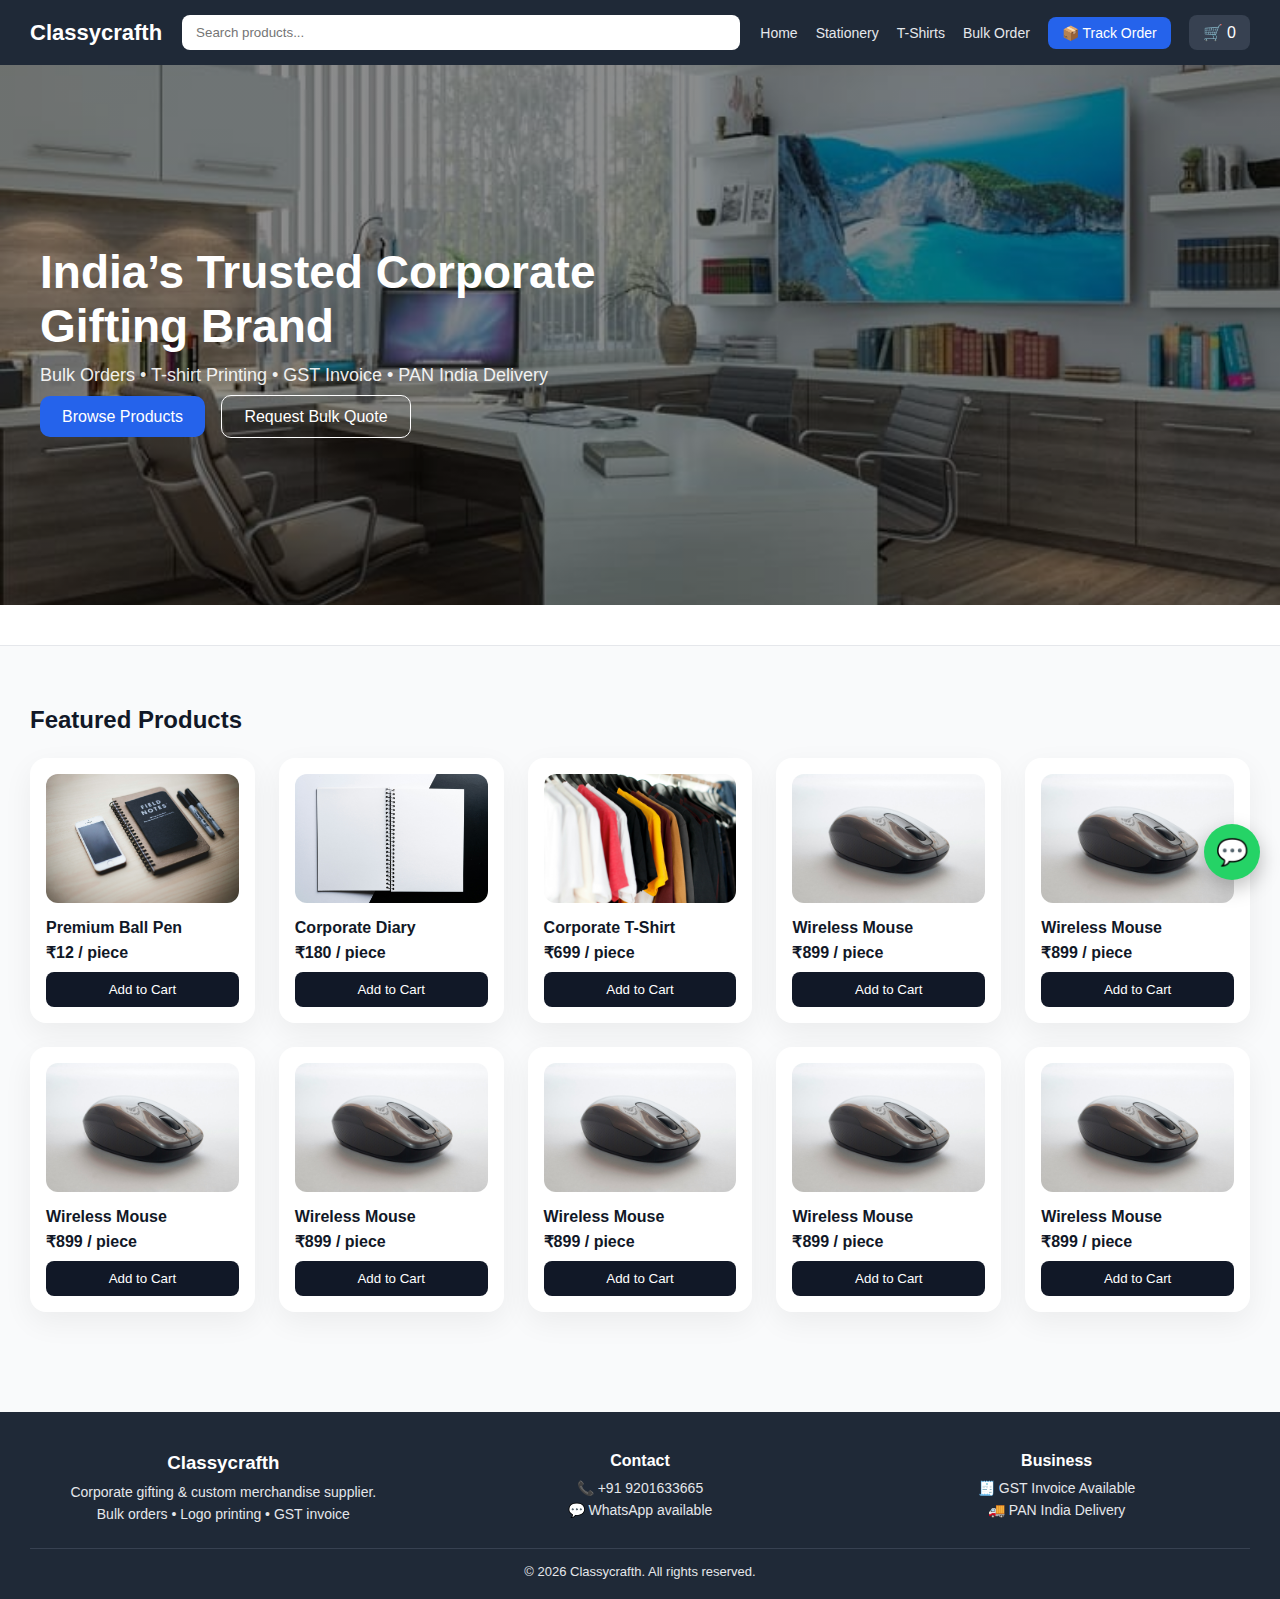
<file: index.html>
<!DOCTYPE html>
<html lang="en">
<head>
  <meta charset="UTF-8">

  <!-- BASIC SEO -->
  <title>Classycrafth | Corporate Gifting & Custom Merchandise</title>
  <meta name="description" content="Classycrafth – Corporate gifting & custom merchandise supplier. Bulk orders, logo printing, GST invoice & PAN India delivery.">
  <meta name="keywords" content="corporate gifting, custom merchandise, bulk gifts, logo printing, GST invoice">
  <meta name="author" content="Classycrafth">
  <meta name="viewport" content="width=device-width, initial-scale=1.0">

  <!-- CANONICAL (VERY IMPORTANT FOR GOOGLE) -->
  <link rel="canonical" href="https://classycrafth.com/">

  <!-- OPEN GRAPH (WhatsApp / Facebook share) -->
  <meta property="og:title" content="Classycrafth | Corporate Gifting & Custom Merchandise">
  <meta property="og:description" content="Bulk corporate gifts, custom branding, GST invoice & PAN India delivery.">
  <meta property="og:type" content="website">
  <meta property="og:url" content="https://classycrafth.com/">
  <meta property="og:image" content="https://classycrafth.com/images/hero.jpg">

  <!-- STYLES -->
  <link rel="stylesheet" href="style.css">
</head>

<!-- WHATSAPP FLOATING BUTTON -->
<a
  href="https://wa.me/919201633665?text=Hello%20Classycrafth,%20I%20want%20to%20enquire%20about%20bulk%20corporate%20gifting."
  class="whatsapp-float"
  target="_blank"
>
  💬
</a>

<body>

<!-- TOP BAR -->

<!-- HEADER -->
<header class="header">
  <div class="logo">Classycrafth</div>

  <input class="search" placeholder="Search products...">

  <nav>
    <a href="index.html">Home</a>
    <a href="#">Stationery</a>
    <a href="#">T-Shirts</a>
    <a href="#">Bulk Order</a>

    <!-- TRACK ORDER -->
    <a href="track-order.html" class="track-btn">
      📦 Track Order
    </a>

    <!-- CART -->
    <div class="cart" onclick="location.href='cart.html'">
      🛒 <span id="cart-count">0</span>
    </div>
  </nav>
</header>

<!-- HERO -->
<section class="hero">
  <div class="hero-content">
    <h1>India’s Trusted Corporate Gifting Brand</h1>
    <p>Bulk Orders • T-shirt Printing • GST Invoice • PAN India Delivery</p>

    <div class="hero-actions">
      <a href="#products" class="btn-primary">Browse Products</a>
      <a href="bulk-order.html" class="btn-secondary">Request Bulk Quote</a>
    </div>
  </div>
</section>

<!-- TRUST STRIP -->
<section class="trust">
 
</section>

<!-- PRODUCTS -->
<section class="section" id="products">
  <h2>Featured Products</h2>

  <div class="products">

    <div class="card">
      <img src="images/pen.jpg" alt="Premium Ball Pen">
      <h3>Premium Ball Pen</h3>
      <p class="price">₹12 / piece</p>
      <button class="add-to-cart" data-id="1" data-name="Premium Ball Pen" data-price="12" data-image="images/pen.jpg">
        Add to Cart
      </button>
    </div>

    <div class="card">
      <img src="images/diary.jpg" alt="Corporate Diary">
      <h3>Corporate Diary</h3>
      <p class="price">₹180 / piece</p>
      <button class="add-to-cart" data-id="2" data-name="Corporate Diary" data-price="180" data-image="images/diary.jpg">
        Add to Cart
      </button>
    </div>

    <div class="card">
      <img src="images/tshirt.jpg" alt="Corporate T-Shirt">
      <h3>Corporate T-Shirt</h3>
      <p class="price">₹699 / piece</p>
      <button class="add-to-cart" data-id="3" data-name="Corporate T-Shirt" data-price="699" data-image="images/tshirt.jpg">
        Add to Cart
      </button>
    </div>

    <div class="card">
      <img src="images/mouse.jpg" alt="Wireless Mouse">
      <h3>Wireless Mouse</h3>
      <p class="price">₹899 / piece</p>
      <button class="add-to-cart" data-id="4" data-name="Wireless Mouse" data-price="899" data-image="images/mouse.jpg">
        Add to Cart
      </button>
    </div>

    <div class="card">
      <img src="images/mouse.jpg" alt="Wireless Mouse">
      <h3>Wireless Mouse</h3>
      <p class="price">₹899 / piece</p>
      <button class="add-to-cart" data-id="4" data-name="Wireless Mouse" data-price="899" data-image="images/mouse.jpg">
        Add to Cart
      </button>
    </div>

    <div class="card">
      <img src="images/mouse.jpg" alt="Wireless Mouse">
      <h3>Wireless Mouse</h3>
      <p class="price">₹899 / piece</p>
      <button class="add-to-cart" data-id="4" data-name="Wireless Mouse" data-price="899" data-image="images/mouse.jpg">
        Add to Cart
      </button>
    </div>

    <div class="card">
      <img src="images/mouse.jpg" alt="Wireless Mouse">
      <h3>Wireless Mouse</h3>
      <p class="price">₹899 / piece</p>
      <button class="add-to-cart" data-id="4" data-name="Wireless Mouse" data-price="899" data-image="images/mouse.jpg">
        Add to Cart
      </button>
    </div>

    <div class="card">
      <img src="images/mouse.jpg" alt="Wireless Mouse">
      <h3>Wireless Mouse</h3>
      <p class="price">₹899 / piece</p>
      <button class="add-to-cart" data-id="4" data-name="Wireless Mouse" data-price="899" data-image="images/mouse.jpg">
        Add to Cart
      </button>
    </div>

    <div class="card">
      <img src="images/mouse.jpg" alt="Wireless Mouse">
      <h3>Wireless Mouse</h3>
      <p class="price">₹899 / piece</p>
      <button class="add-to-cart" data-id="4" data-name="Wireless Mouse" data-price="899" data-image="images/mouse.jpg">
        Add to Cart
      </button>
    </div>

    <div class="card">
      <img src="images/mouse.jpg" alt="Wireless Mouse">
      <h3>Wireless Mouse</h3>
      <p class="price">₹899 / piece</p>
      <button class="add-to-cart" data-id="4" data-name="Wireless Mouse" data-price="899" data-image="images/mouse.jpg">
        Add to Cart
      </button>
    </div>

      </div>
</section>

<!-- FOOTER -->
<!-- FOOTER -->
<footer class="footer">
  <div class="footer-content">
    <div>
      <h3>Classycrafth</h3>
      <p>Corporate gifting & custom merchandise supplier.</p>
      <p>Bulk orders • Logo printing • GST invoice</p>
    </div>

    <div>
      <h4>Contact</h4>
      <p>📞 +91 9201633665</p>
      <p>💬 WhatsApp available</p>
    </div>

    <div>
      <h4>Business</h4>
      <p>🧾 GST Invoice Available</p>
      <p>🚚 PAN India Delivery</p>
    </div>
  </div>

  <div class="footer-bottom">
    © 2026 Classycrafth. All rights reserved.
  </div>
</footer>


<!-- JS -->
<script>
let cart = JSON.parse(localStorage.getItem("cart")) || [];

function updateCartCount() {
  document.getElementById("cart-count").innerText = cart.length;
}

document.querySelectorAll(".add-to-cart").forEach(button => {
  button.addEventListener("click", () => {
    const product = {
      id: button.dataset.id,
      name: button.dataset.name,
      price: button.dataset.price,
      image: button.dataset.image,
      qty: 1
    };

    cart.push(product);
    localStorage.setItem("cart", JSON.stringify(cart));
    updateCartCount();
    alert("Product added to cart");
  });
});

updateCartCount();
</script>

</body>
</html>
</file>
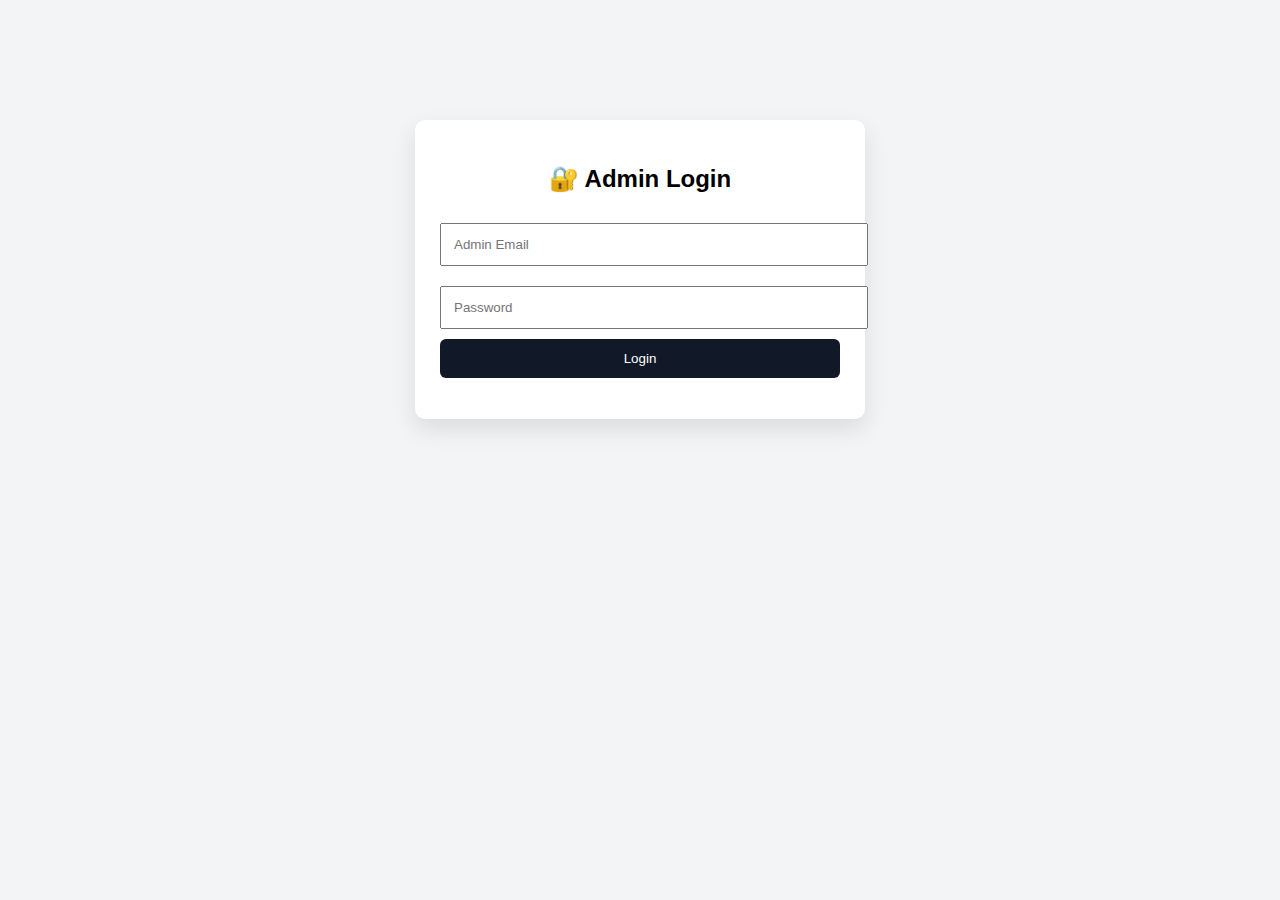
<file: admin-login.html>
<!DOCTYPE html>
<html lang="en">
<head>
  <meta charset="UTF-8">
  <title>Admin Login | Classycrafth</title>
  <meta name="viewport" content="width=device-width, initial-scale=1.0">

  <style>
    body{
      font-family: Arial, sans-serif;
      background:#f3f4f6;
    }
    .box{
      max-width:400px;
      margin:120px auto;
      background:#fff;
      padding:25px;
      border-radius:10px;
      box-shadow:0 10px 25px rgba(0,0,0,.1);
    }
    h2{
      text-align:center;
      margin-bottom:20px;
    }
    input{
      width:100%;
      padding:12px;
      margin:10px 0;
    }
    button{
      width:100%;
      padding:12px;
      background:#111827;
      color:#fff;
      border:none;
      border-radius:6px;
      cursor:pointer;
    }
    .error{
      color:red;
      text-align:center;
      margin-top:10px;
    }
  </style>
</head>

<body>

<div class="box">
  <h2>🔐 Admin Login</h2>

  <input id="email" type="email" placeholder="Admin Email">
  <input id="password" type="password" placeholder="Password">

  <!-- 🔥 VERY IMPORTANT -->
  <button type="button" onclick="loginAdmin()">Login</button>

  <p id="error" class="error"></p>
</div>

<script>
function loginAdmin(){
  const email = document.getElementById("email").value.trim();
  const password = document.getElementById("password").value.trim();

  // ✅ FINAL ADMIN CREDENTIALS
  if(email === "admin@classycrafth.com" && password === "123456"){
    localStorage.setItem("adminLoggedIn", "true");
    window.location.href = "/admin.html";
  }else{
    document.getElementById("error").innerText =
      "Invalid email or password";
  }
}
</script>

</body>
</html>
</file>
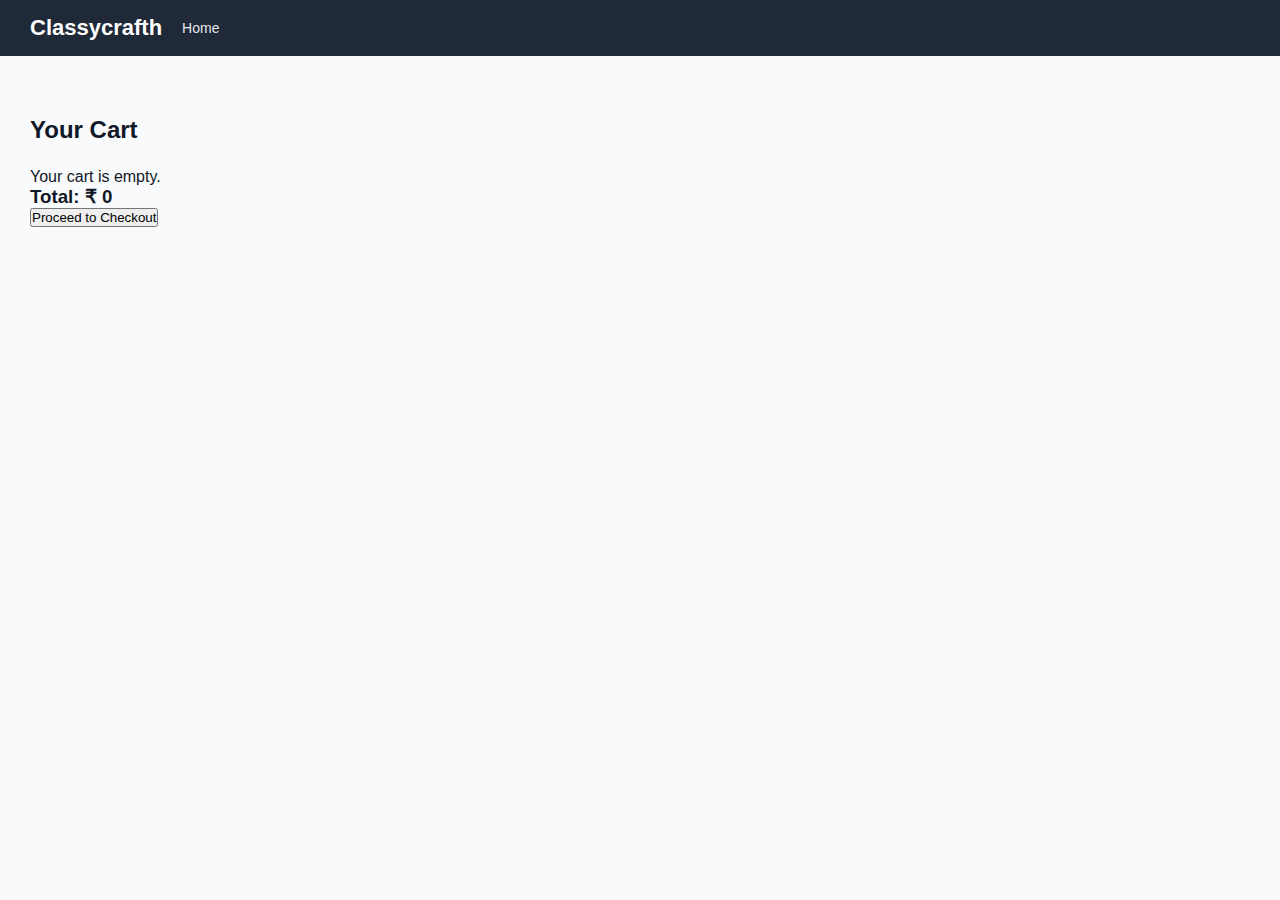
<file: cart.html>
<!DOCTYPE html>
<html lang="en">
<head>
  <meta charset="UTF-8">
  <title>Your Cart | Classycrafth</title>
  <meta name="viewport" content="width=device-width, initial-scale=1.0">
  <link rel="stylesheet" href="style.css">
</head>

<body>

<!-- HEADER -->
<header class="header">
  <div class="logo">Classycrafth</div>
  <nav>
    <a href="index.html">Home</a>
  </nav>
</header>

<!-- CART SECTION -->
<section class="section">
  <h2>Your Cart</h2>

  <div id="cart-items"></div>

  <div class="cart-summary">
    <h3>Total: ₹ <span id="cart-total">0</span></h3>
    <button class="checkout-btn" onclick="location.href='checkout.html'">
  Proceed to Checkout
</button>
  </div>
</section>

<!-- JAVASCRIPT -->
<script>
let cart = JSON.parse(localStorage.getItem("cart")) || [];
const cartItemsDiv = document.getElementById("cart-items");
const cartTotalSpan = document.getElementById("cart-total");

// Render cart
function renderCart() {
  cartItemsDiv.innerHTML = "";
  let total = 0;

  if (cart.length === 0) {
    cartItemsDiv.innerHTML = "<p>Your cart is empty.</p>";
    cartTotalSpan.innerText = "0";
    return;
  }

  cart.forEach((item, index) => {
    total += item.price * item.qty;

    cartItemsDiv.innerHTML += `
      <div class="cart-item">
        <img src="${item.image}">
        <div>
          <h4>${item.name}</h4>
          <p>₹${item.price}</p>

          <div class="qty">
            <button onclick="changeQty(${index}, -1)">−</button>
            <span>${item.qty}</span>
            <button onclick="changeQty(${index}, 1)">+</button>
          </div>

          <button class="remove" onclick="removeItem(${index})">Remove</button>
        </div>
      </div>
    `;
  });

  cartTotalSpan.innerText = total;
}

// Quantity change
function changeQty(index, change) {
  cart[index].qty += change;
  if (cart[index].qty < 1) cart[index].qty = 1;
  updateCart();
}

// Remove item
function removeItem(index) {
  cart.splice(index, 1);
  updateCart();
}

// Update storage
function updateCart() {
  localStorage.setItem("cart", JSON.stringify(cart));
  renderCart();
}

// Load
renderCart();
</script>

</body>
</html>
</file>
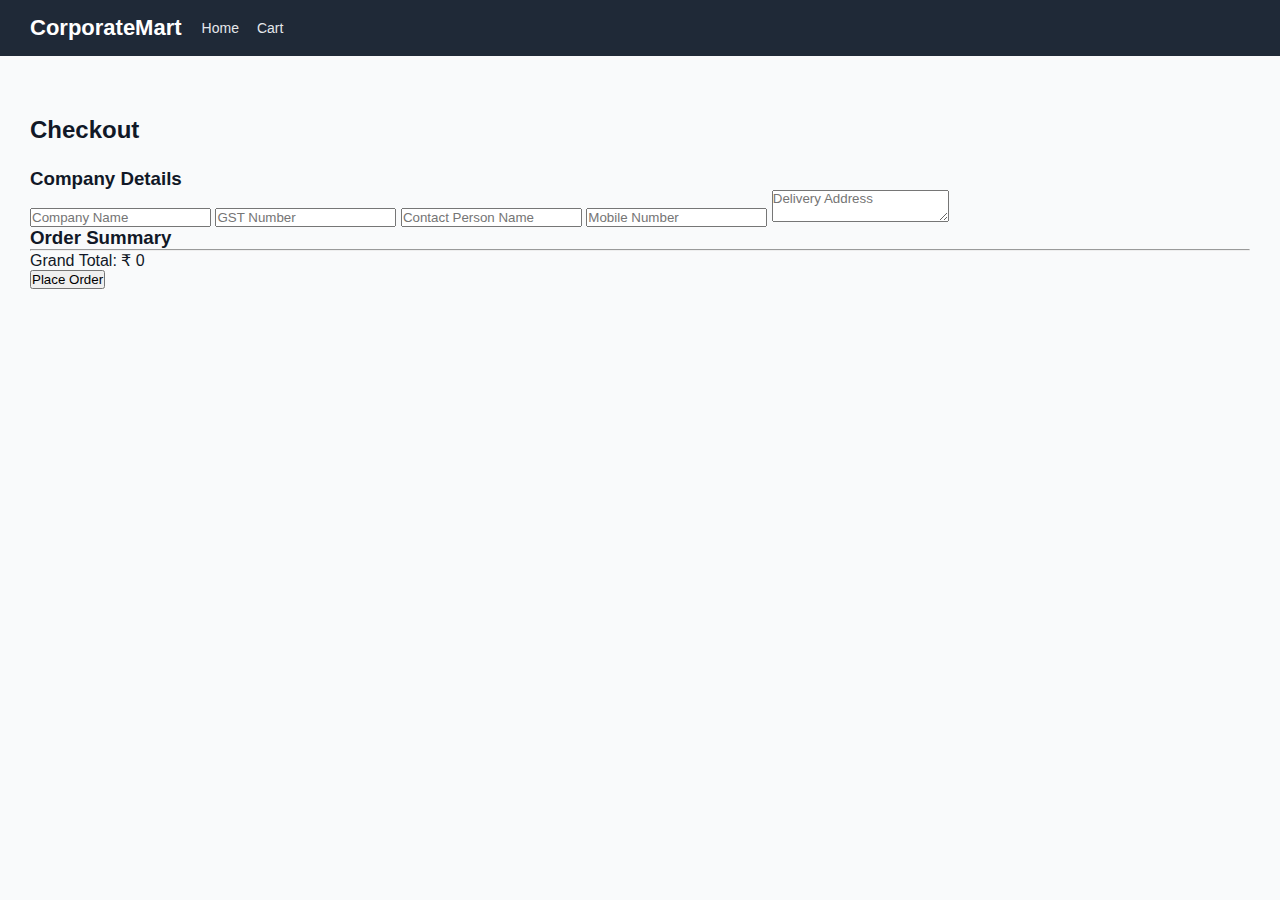
<file: checkout.html>
<!DOCTYPE html>
<html lang="en">
<head>
  <meta charset="UTF-8">
  <title>Checkout | CorporateMart</title>
  <meta name="viewport" content="width=device-width, initial-scale=1.0">
  <link rel="stylesheet" href="style.css">
</head>

<body>

<!-- HEADER -->
<header class="header">
  <div class="logo">CorporateMart</div>
  <nav>
    <a href="index.html">Home</a>
    <a href="cart.html">Cart</a>
  </nav>
</header>

<section class="section checkout">

  <h2>Checkout</h2>

  <div class="checkout-grid">

    <!-- LEFT: COMPANY DETAILS -->
    <div class="checkout-box">
      <h3>Company Details</h3>

      <input id="companyName" type="text" placeholder="Company Name" required>
      <input id="gstNumber" type="text" placeholder="GST Number">
      <input id="contactName" type="text" placeholder="Contact Person Name">
      <input id="phone" type="tel" placeholder="Mobile Number">
      <textarea id="address" placeholder="Delivery Address"></textarea>
    </div>

    <!-- RIGHT: ORDER SUMMARY -->
    <div class="checkout-box">
      <h3>Order Summary</h3>

      <div id="order-items"></div>

      <hr>

      <p class="total">
        Grand Total: ₹ <span id="order-total">0</span>
      </p>

      <button class="checkout-btn" onclick="placeOrder()">
        Place Order
      </button>
    </div>

  </div>

</section>

<!-- JAVASCRIPT -->
<script>
const API_BASE =
  "https://garment-ecommerce-backend-production.up.railway.app";

let cart = JSON.parse(localStorage.getItem("cart")) || [];
const orderItemsDiv = document.getElementById("order-items");
const orderTotalSpan = document.getElementById("order-total");

// Render order summary
function renderOrder() {
  let total = 0;
  orderItemsDiv.innerHTML = "";

  cart.forEach(item => {
    const itemTotal = item.price * item.qty;
    total += itemTotal;

    orderItemsDiv.innerHTML += `
      <div class="order-item">
        <span>${item.name} (x${item.qty})</span>
        <span>₹${itemTotal}</span>
      </div>
    `;
  });

  orderTotalSpan.innerText = total;
}

// PLACE ORDER
async function placeOrder() {
  if (cart.length === 0) {
    alert("Your cart is empty");
    return;
  }

  const phone = document.getElementById("phone").value;

  if (!phone) {
    alert("Please enter mobile number");
    return;
  }

  const orderData = {
    companyName: document.getElementById("companyName").value,
    gstNumber: document.getElementById("gstNumber").value,
    contactName: document.getElementById("contactName").value,
    phone: phone,
    address: document.getElementById("address").value,

    items: cart,
    subtotal: cart.reduce((s, i) => s + i.price * i.qty, 0),
    cgst: 0,
    sgst: 0,
    total: cart.reduce((s, i) => s + i.price * i.qty, 0)
  };

  try {
    const res = await fetch(`${API_BASE}/api/orders`, {
      method: "POST",
      headers: { "Content-Type": "application/json" },
      body: JSON.stringify(orderData)
    });

    const data = await res.json();

    if (data.success) {
      // 🔥 AUTO-TRACK DATA SAVE
      localStorage.setItem("lastOrderId", data.order._id);
      localStorage.setItem("lastOrderPhone", data.order.phone);

      localStorage.removeItem("cart");
      window.location.href = "order-success.html";
    } else {
      alert("Order failed");
    }
  } catch (err) {
    alert("Server error");
  }
}

renderOrder();
</script>

</body>
</html>
</file>
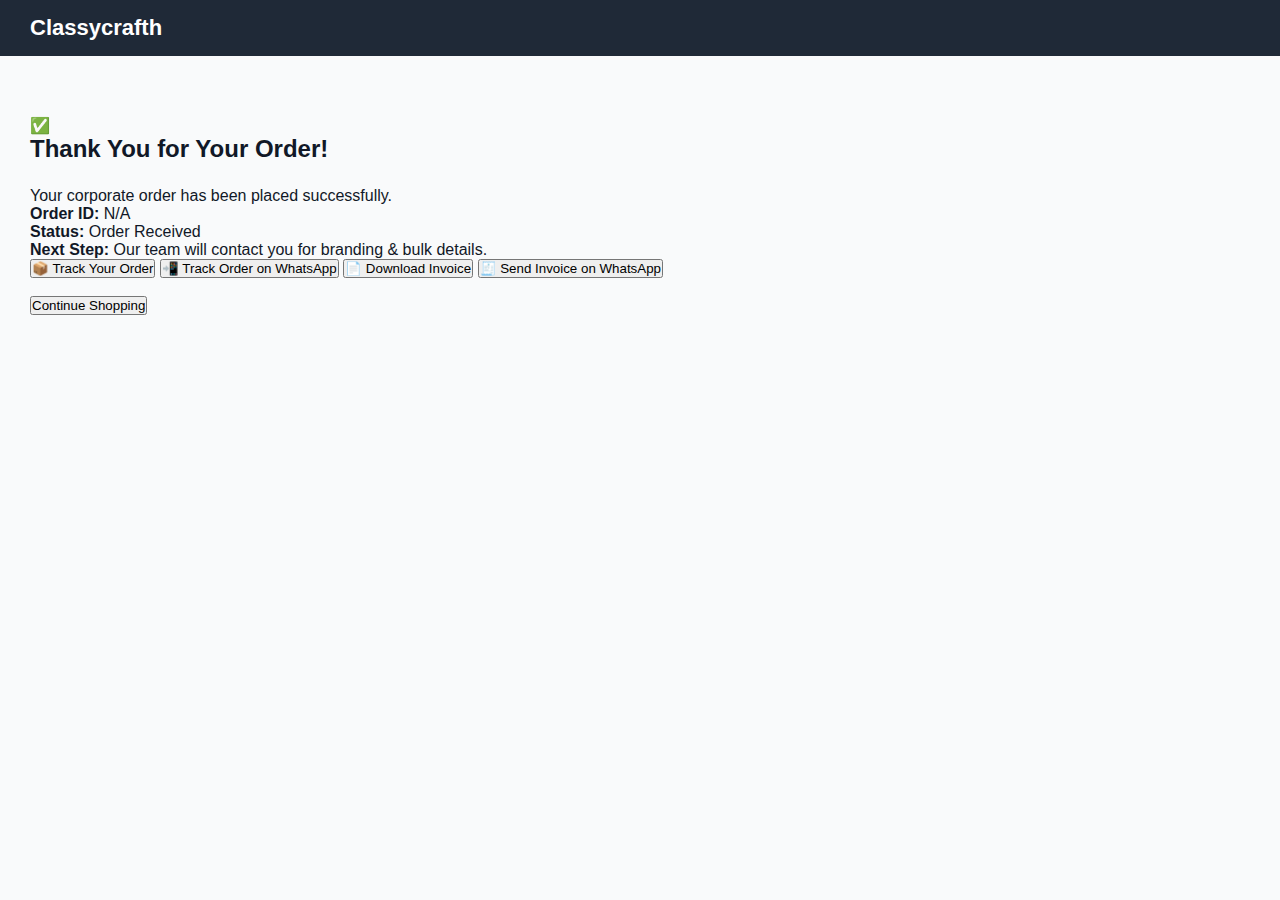
<file: order-success.html>
<!DOCTYPE html>
<html lang="en">
<head>
  <meta charset="UTF-8">
  <title>Order Confirmed | Classycrafth</title>
  <meta name="viewport" content="width=device-width, initial-scale=1.0">
  <link rel="stylesheet" href="style.css">
</head>

<body>

<!-- HEADER -->
<header class="header">
  <div class="logo">Classycrafth</div>
</header>

<section class="section success-page">

  <div class="success-box">
    <div class="success-icon">✅</div>

    <h2>Thank You for Your Order!</h2>
    <p>Your corporate order has been placed successfully.</p>

    <div class="order-info">
      <p><strong>Order ID:</strong> <span id="order-id"></span></p>
      <p><strong>Status:</strong> Order Received</p>
      <p><strong>Next Step:</strong> Our team will contact you for branding & bulk details.</p>
    </div>

    <!-- CUSTOMER ACTIONS -->
    <button class="checkout-btn" onclick="goToTrack()">
      📦 Track Your Order
    </button>

    <button class="checkout-btn" onclick="sendTrackingWhatsApp()">
      📲 Track Order on WhatsApp
    </button>

    <button class="checkout-btn" onclick="downloadInvoice()">
      📄 Download Invoice
    </button>

    <button class="checkout-btn" onclick="sendInvoiceWhatsApp()">
      🧾 Send Invoice on WhatsApp
    </button>

    <br><br>

    <button onclick="location.href='index.html'">
      Continue Shopping
    </button>
  </div>

</section>

<script>
// ===============================
// CONFIG
// ===============================
const API_BASE =
  "https://garment-ecommerce-backend-production.up.railway.app";
const ADMIN_PHONE = "919516135516"; // ✅ Admin WhatsApp number

// ===============================
// ORDER DATA FROM CHECKOUT
// ===============================
const orderId = localStorage.getItem("lastOrderId");
const phone = localStorage.getItem("lastOrderPhone");

// Show real order ID
document.getElementById("order-id").innerText =
  orderId ? orderId : "N/A";

// ===============================
// GO TO TRACK PAGE
// ===============================
function goToTrack() {
  window.location.href = "track-order.html";
}

// ===============================
// CUSTOMER WHATSAPP TRACKING
// ===============================
function sendTrackingWhatsApp() {
  if (!orderId || !phone) {
    alert("Order details not found");
    return;
  }

  const message = `Hello 👋
Your Classycrafth order has been placed successfully ✅

Order ID: ${orderId}

Track your order here 👇
${window.location.origin}/track-order.html?orderId=${orderId}&phone=${phone}

Thank you for shopping with Classycrafth 🙏`;

  const whatsappUrl =
    "https://wa.me/91" + phone + "?text=" + encodeURIComponent(message);

  window.open(whatsappUrl, "_blank");
}

// ===============================
// INVOICE DOWNLOAD
// ===============================
function downloadInvoice() {
  if (!orderId) return;
  window.open(`${API_BASE}/api/orders/${orderId}/invoice`, "_blank");
}

// ===============================
// INVOICE WHATSAPP (CUSTOMER)
// ===============================
function sendInvoiceWhatsApp() {
  if (!orderId || !phone) return;

  const invoiceLink =
    `${API_BASE}/api/orders/${orderId}/invoice`;

  const message = `Hello 👋
Your Classycrafth invoice is ready 🧾

Order ID: ${orderId}

Download Invoice 👇
${invoiceLink}

Thank you for shopping with us 🙏`;

  const whatsappUrl =
    "https://wa.me/91" + phone + "?text=" + encodeURIComponent(message);

  window.open(whatsappUrl, "_blank");
}

// ===============================
// 🔔 ADMIN WHATSAPP ALERT
// ===============================
function notifyAdmin() {
  if (!orderId || !phone) return;

  const message = `🔔 New Order Received - Classycrafth

Order ID: ${orderId}
Customer Phone: ${phone}

Please check admin panel for full details.`;

  const whatsappUrl =
    "https://wa.me/" + ADMIN_PHONE + "?text=" + encodeURIComponent(message);

  window.open(whatsappUrl, "_blank");
}

// AUTO NOTIFY ADMIN ON PAGE LOAD
notifyAdmin();
</script>

</body>
</html>
</file>
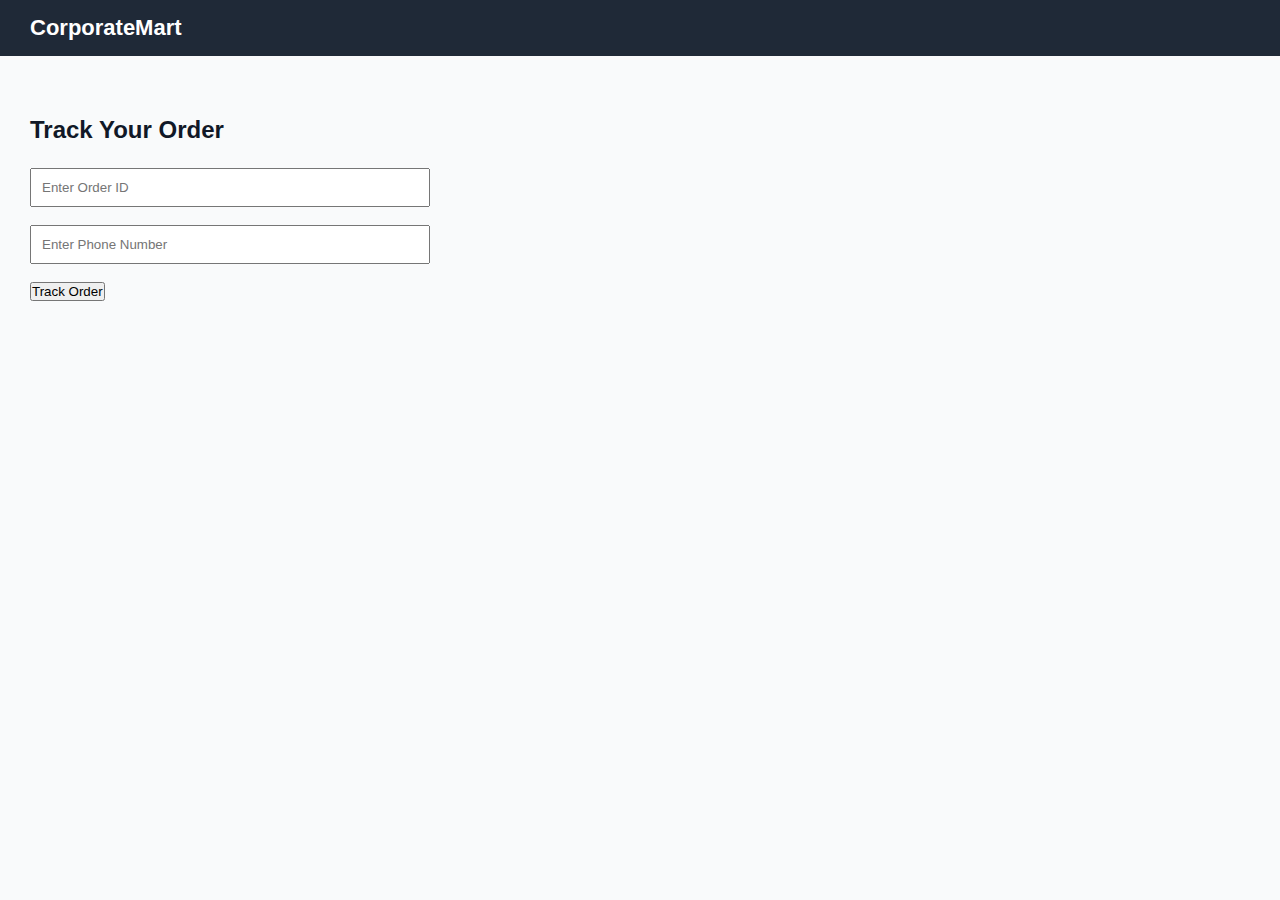
<file: track-order.html>
<!DOCTYPE html>
<html lang="en">
<head>
  <meta charset="UTF-8" />
  <title>Track Your Order | CorporateMart</title>
  <meta name="viewport" content="width=device-width, initial-scale=1.0" />
  <link rel="stylesheet" href="style.css" />
</head>

<body>

<header class="header">
  <div class="logo">CorporateMart</div>
</header>

<section class="section">
  <h2>Track Your Order</h2>

  <input id="orderId" placeholder="Enter Order ID" style="padding:10px;width:100%;max-width:400px;" />
  <br><br>
  <input id="phone" placeholder="Enter Phone Number" style="padding:10px;width:100%;max-width:400px;" />
  <br><br>

  <button onclick="trackOrder()" class="checkout-btn">
    Track Order
  </button>

  <div id="result"></div>
</section>

<script>
const API_BASE =
  "https://garment-ecommerce-backend-production.up.railway.app";

async function trackOrder() {
  const orderId = document.getElementById("orderId").value;
  const phone = document.getElementById("phone").value;
  const result = document.getElementById("result");

  result.innerHTML = "Loading...";

  try {
    const res = await fetch(
      `${API_BASE}/api/orders/track?orderId=${orderId}&phone=${phone}`
    );

    const data = await res.json();

    if (!data.success) {
      result.innerHTML =
        `<p style="color:red">${data.message}</p>`;
      return;
    }

    const order = data.order;
    const status = order.status;

    const steps = ["Pending", "Processing", "Delivered"];

    let timelineHTML = `
      <h3>${order.companyName}</h3>
      <p><b>Total:</b> ₹ ${order.total}</p>
      <div class="timeline">
    `;

    steps.forEach(step => {
      let cls = "";
      if (status === "Cancelled") cls = "cancelled";
      else if (step === status) cls = "active";
      else if (
        steps.indexOf(step) < steps.indexOf(status)
      )
        cls = "completed";

      timelineHTML += `
        <div class="timeline-step ${cls}">
          <h4>${step}</h4>
        </div>
      `;
    });

    if (status === "Cancelled") {
      timelineHTML += `
        <div class="timeline-step cancelled">
          <h4>Cancelled</h4>
        </div>
      `;
    }

    timelineHTML += "</div>";
    result.innerHTML = timelineHTML;

  } catch (err) {
    result.innerHTML =
      "<p style='color:red'>Error fetching order</p>";
  }
}
</script>

</body>
</html>
</file>
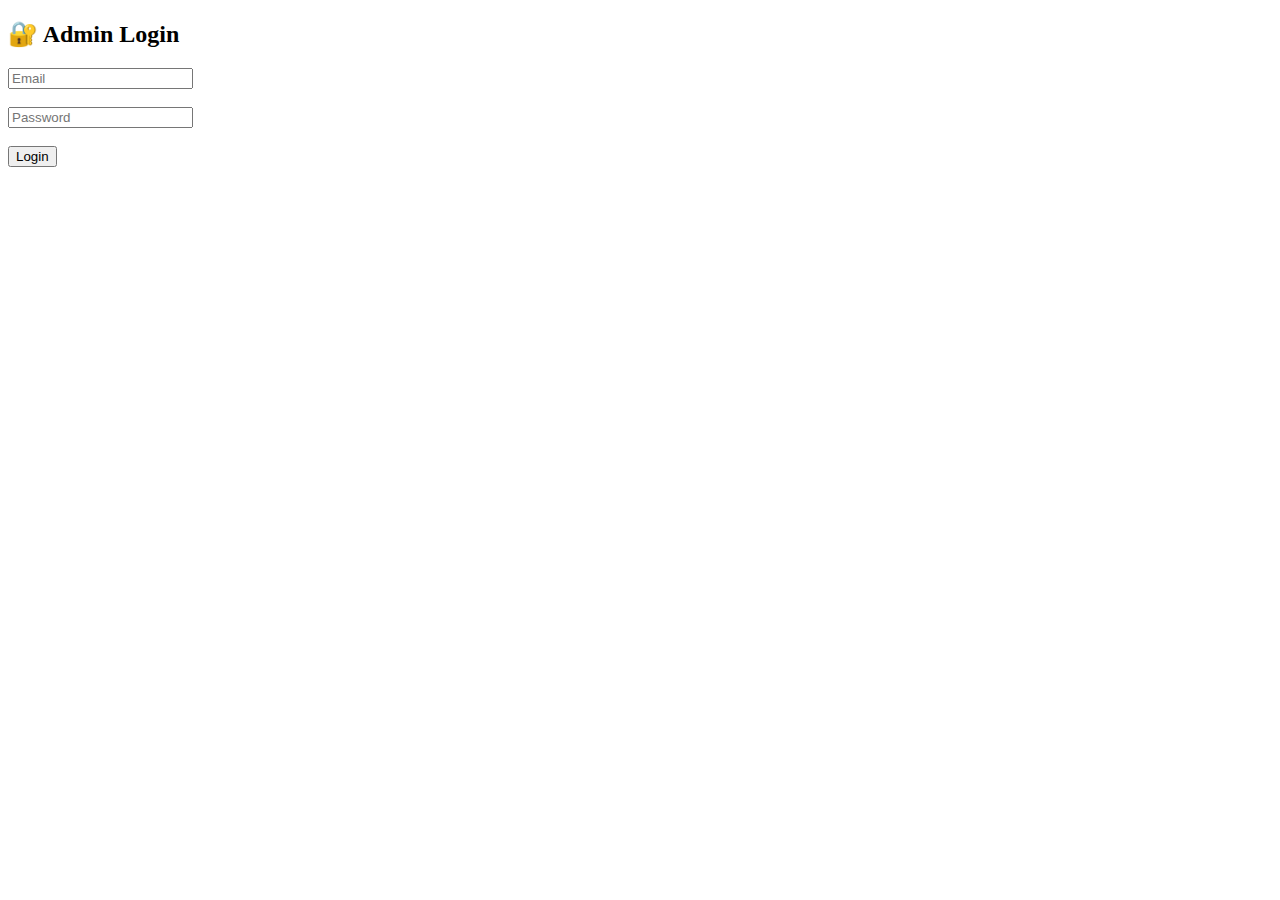
<file: admin/login.html>
<!DOCTYPE html>
<html>
<head>
  <title>Admin Login</title>
</head>
<body>
  <h2>🔐 Admin Login</h2>

  <input id="email" placeholder="Email"><br><br>
  <input id="password" type="password" placeholder="Password"><br><br>
  <button onclick="login()">Login</button>

  <script>
    async function login() {
      const res = await fetch("/api/admin/auth/login", {
        method: "POST",
        headers: { "Content-Type": "application/json" },
        body: JSON.stringify({
          email: email.value,
          password: password.value
        })
      });

      const data = await res.json();

      if (!data.success) return alert("Login failed");

      localStorage.setItem("adminToken", data.token);
      window.location.href = "/admin/orders.html";
    }
  </script>
</body>
</html>
</file>
<file: style.css>
/* RESET */
*{
  margin:0;
  padding:0;
  box-sizing:border-box;
  font-family: "Segoe UI", Arial, sans-serif;
}

body{
  background:#f9fafb;
  color:#111827;
}

/* TOP BAR */
.top-bar{
  background:#111827;
  color:#fff;
  text-align:center;
  padding:8px;
  font-size:13px;
}

/* HEADER */
.header{
  background:#1f2937;
  padding:15px 30px;
  display:flex;
  align-items:center;
  gap:20px;
  position:sticky;
  top:0;
  z-index:100;
}

.logo{
  color:#fff;
  font-size:22px;
  font-weight:700;
}

.search{
  flex:1;
  padding:10px 14px;
  border-radius:8px;
  border:none;
}

nav{
  display:flex;
  align-items:center;
  gap:18px;
}

nav a{
  color:#e5e7eb;
  text-decoration:none;
  font-size:14px;
}

.track-btn{
  background:#2563eb;
  color:#fff;
  padding:8px 14px;
  border-radius:8px;
  font-size:14px;
}

.cart{
  background:#374151;
  color:#fff;
  padding:8px 14px;
  border-radius:8px;
  cursor:pointer;
}

/* HERO */
.hero{
  background:linear-gradient(rgba(0,0,0,.45),rgba(0,0,0,.45)),
    url("images/hero.jpg") center/cover no-repeat;
  min-height:60vh;
  display:flex;
  align-items:center;
  padding:40px;
}

.hero-content{
  max-width:600px;
  color:#fff;
}

.hero h1{
  font-size:46px;
  margin-bottom:12px;
}

.hero p{
  font-size:18px;
  opacity:.9;
}

.hero-actions{
  margin-top:22px;
}

.btn-primary{
  background:#2563eb;
  color:#fff;
  padding:12px 22px;
  border-radius:10px;
  text-decoration:none;
  margin-right:12px;
}

.btn-secondary{
  border:1px solid #fff;
  color:#fff;
  padding:12px 22px;
  border-radius:10px;
  text-decoration:none;
}

/* TRUST STRIP */
.trust{
  display:flex;
  justify-content:space-around;
  background:#ffffff;
  padding:20px;
  border-bottom:1px solid #e5e7eb;
  font-weight:600;
}

.trust div{
  color:#1f2937;
  font-size:14px;
}

/* PRODUCTS */
.section{
  padding:60px 30px;
}

.section h2{
  margin-bottom:24px;
}

.products{
  display:grid;
  grid-template-columns:repeat(auto-fit,minmax(220px,1fr));
  gap:24px;
}

.card{
  background:#fff;
  border-radius:16px;
  padding:16px;
  box-shadow:0 10px 30px rgba(0,0,0,.06);
  transition:.2s;
}

.card:hover{
  transform:translateY(-5px);
}

.card img{
  width:100%;
  border-radius:12px;
}

.card h3{
  margin:12px 0 6px;
  font-size:16px;
}

.price{
  font-weight:600;
  margin-bottom:10px;
}

.add-to-cart{
  width:100%;
  padding:10px;
  border:none;
  background:#111827;
  color:#fff;
  border-radius:8px;
  cursor:pointer;
}

/* FOOTER */
.footer{
  background:#1f2937;
  color:#e5e7eb;
  text-align:center;
  padding:20px;
  margin-top:40px;
}

/* MOBILE */
@media(max-width:768px){
  .hero h1{
    font-size:32px;
  }

  nav a{
    display:none;
  }

  .trust{
    flex-direction:column;
    gap:10px;
    text-align:center;
  }
}

/* WHATSAPP FLOAT */
.whatsapp-float{
  position:fixed;
  bottom:20px;
  right:20px;
  background:#25d366;
  color:#fff;
  width:56px;
  height:56px;
  border-radius:50%;
  display:flex;
  align-items:center;
  justify-content:center;
  font-size:26px;
  text-decoration:none;
  box-shadow:0 8px 20px rgba(0,0,0,.25);
  z-index:1000;
}

.whatsapp-float:hover{
  transform:scale(1.05);
}

/* FOOTER UPGRADE */
.footer{
  background:#1f2937;
  color:#e5e7eb;
  padding:40px 30px 20px;
}

.footer-content{
  display:grid;
  grid-template-columns:repeat(auto-fit,minmax(220px,1fr));
  gap:30px;
  margin-bottom:20px;
}

.footer h3,
.footer h4{
  color:#fff;
  margin-bottom:10px;
}

.footer p{
  font-size:14px;
  margin-bottom:6px;
}

.footer-bottom{
  text-align:center;
  font-size:13px;
  border-top:1px solid #374151;
  padding-top:15px;
}
</file>
